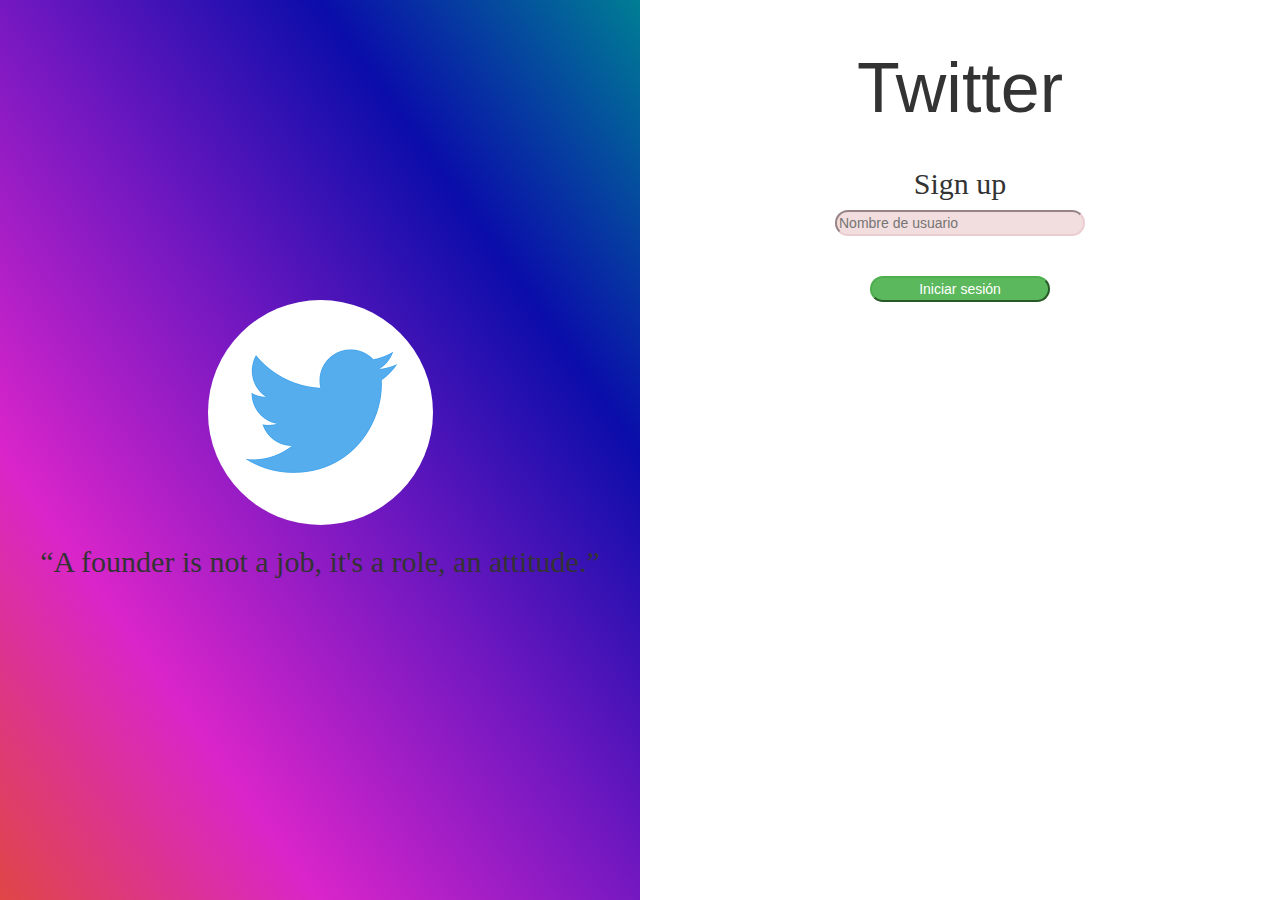
<file: index.html>
<!DOCTYPE html>
<html lang="en">
<head>
    <meta charset="UTF-8">
    <meta http-equiv="X-UA-Compatible" content="IE=edge">
    <meta name="viewport" content="width=device-width, initial-scale=1.0">
    <title>Document</title>
    <link href="https://fonts.googleapis.com/css?family=Yeon+Sung&display=swap" rel="stylesheet"><meta name="viewport" content="width=device-width, initial-scale=1">

    <link rel="stylesheet" href="https://maxcdn.bootstrapcdn.com/bootstrap/3.4.0/css/bootstrap.min.css">
    <script src="https://ajax.googleapis.com/ajax/libs/jquery/3.4.1/jquery.min.js"></script>
    <script src="https://maxcdn.bootstrapcdn.com/bootstrap/3.4.0/js/bootstrap.min.js"></script>
    <link rel="stylesheet" href="Twitter.css">
</head>
  


    
<body>

     

   <section id="pantalla-dividida">
     
               <div class="izquierda"><center><img class="logo" src="[data-uri]">
             <h2>“A founder is not a job, it's a role, an attitude.”</h2>   
            </center>
            </div>
               
               <div class="derecha">
                 <h1> </h1>
                      <h1>  </h1>
           <h1> Twitter</h1>
                <div class="p">
                  <h2> Sign up </h2>
                  <input type="text" id="username" class="alert-danger" placeholder="Nombre de usuario">
                  <br>
    
                 </div>
                 <div class="link">
                    <button  class='btn-success' onclick="addUser()" id="login_button" >Iniciar sesión</button>
                 </div>
                 
                
           
              </section>  
</body>
</html>
</file>
<file: Twitter.css>
body{
    margin: 0;
    padding: 0;
    
}

    
    
    
.derecha{
    background: #ffffff;
    height: 100vh; 
    width: 50%;
    text-align: center;
    
}
    
    .izquierda{  background-image: linear-gradient(to right top, #df4646, #d925ca, #7518c1, #0a0daa, #007e94);  background-size: cover;   background-position: center;
width: 50%;
height: 100vh;

    }

    #pantalla-dividida{
display: flex;
    }
    
    h1{
font-size: 70px;
    width: 50%;
    margin: auto;
margin-bottom: 40px;
margin-top: 50px;
    
        font-family: 'Gill Sans', 'Gill Sans MT', Calibri, 'Trebuchet MS', sans-serif;
    } 
    
    
    
    #login_button {  margin-top: 40px;   border-radius: 80px;   width: 180px;


    }
    
    .link{
text-align: center;


    }

input {
    border-radius: 80px;
    width: 250px;
   
}

.logo {
   margin-top: 300px;
    border-radius: 170px;
}

h2 {
    font-family: 'Times New Roman', Times, serif;
}
</file>
